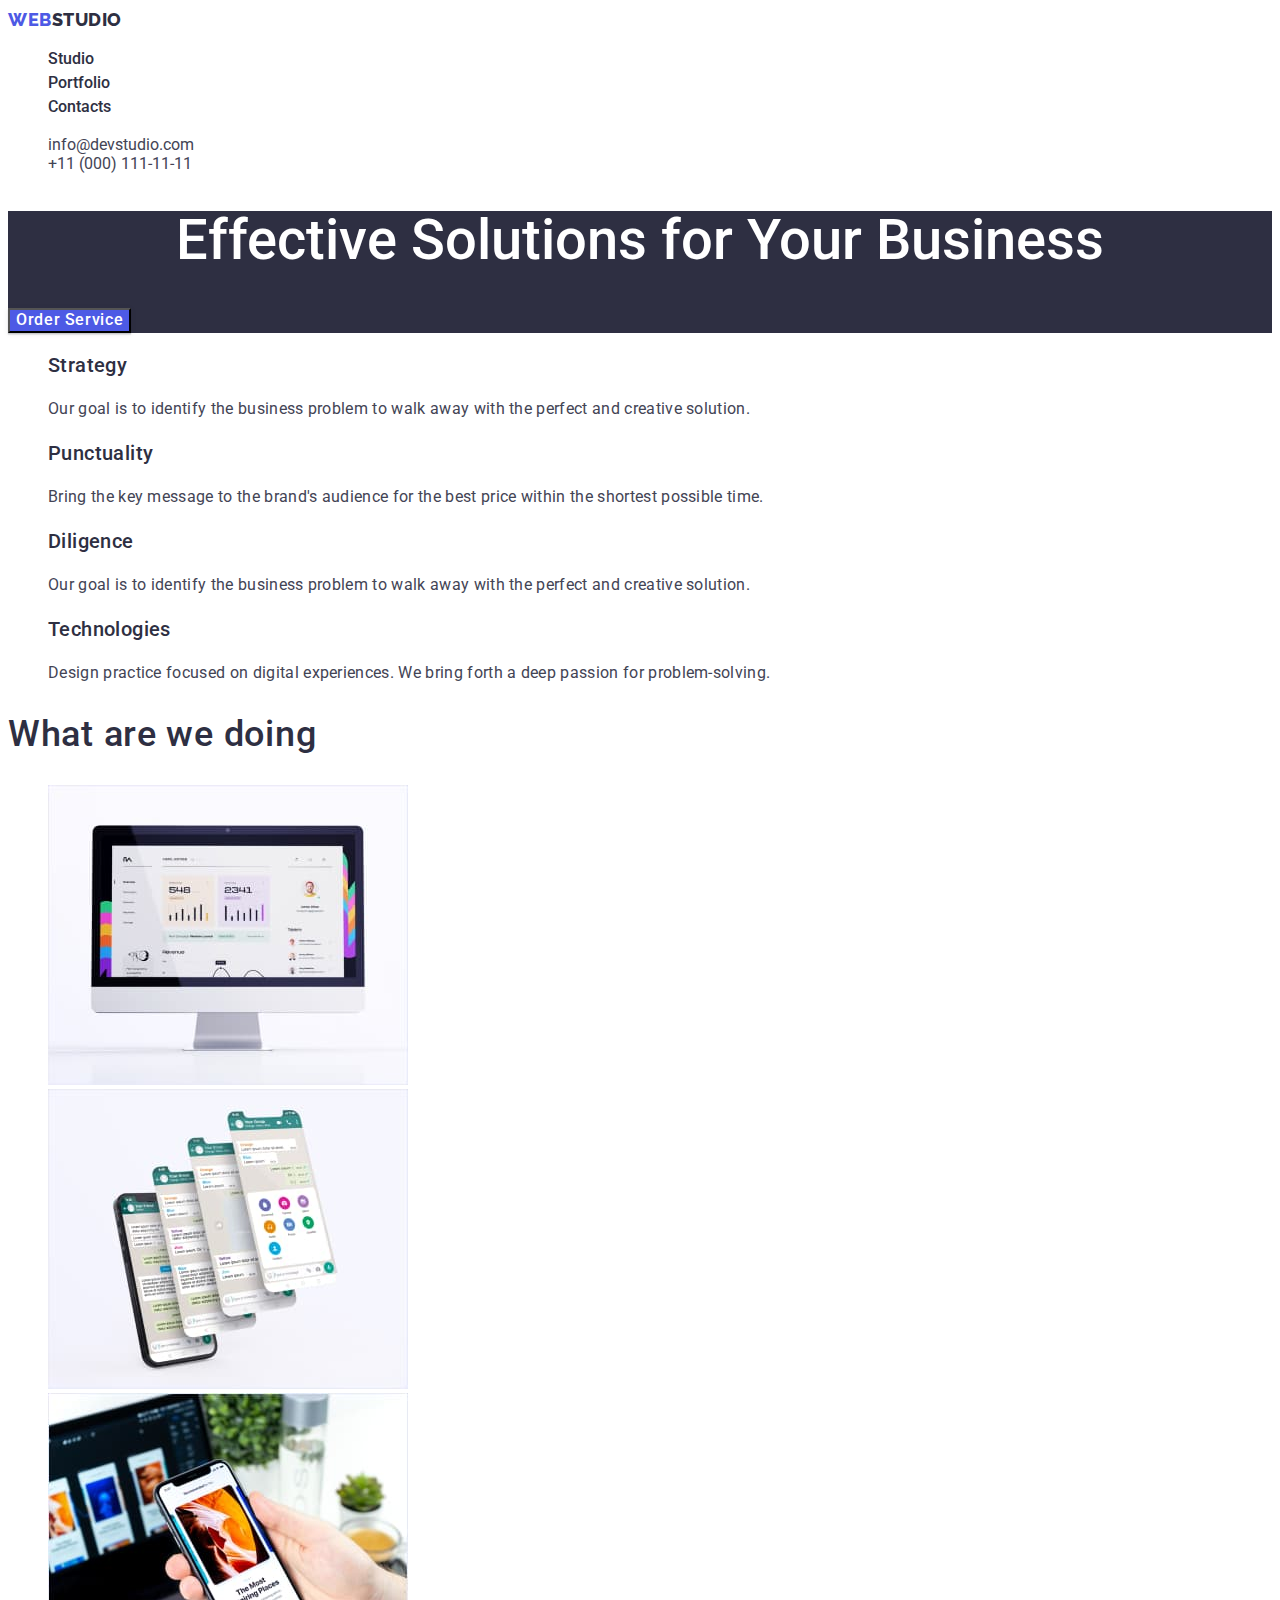
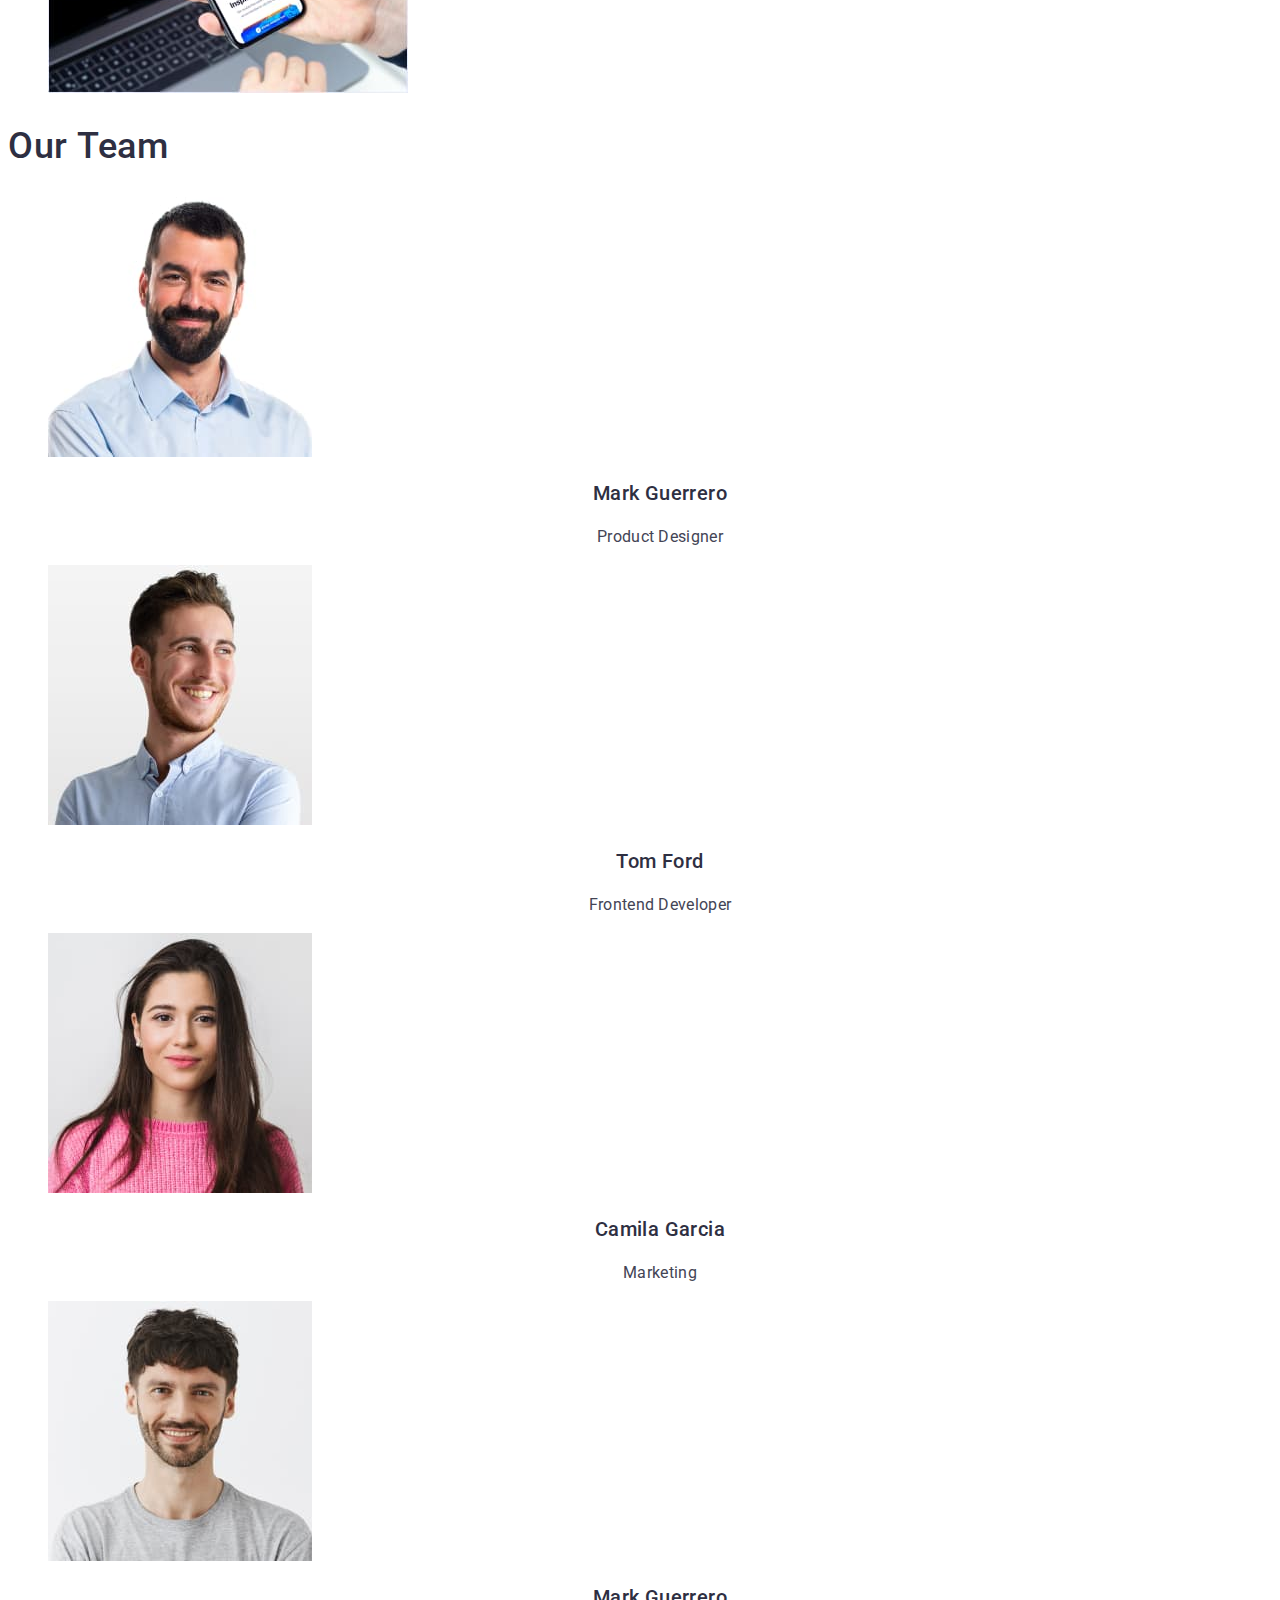
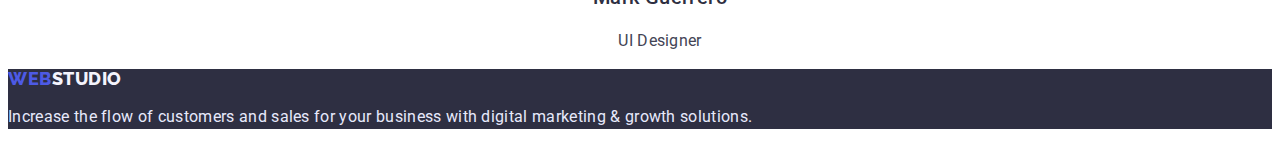
<file: index.html>
<!DOCTYPE html>
<html lang="en">
<head>
    <meta charset="UTF-8">
    <meta http-equiv="X-UA-Compatible" content="IE=edge">
    <meta name="viewport" content="width=device-width, initial-scale=1.0">
    <title>WEBSTUDIO</title>
    <link rel="stylesheet" href="./css/styles.css">
    <link rel="preconnect" href="https://fonts.googleapis.com">
    <link rel="preconnect" href="https://fonts.googleapis.com"><link rel="preconnect" href="https://fonts.gstatic.com" crossorigin><link href="https://fonts.googleapis.com/css2?family=Raleway:wght@800&family=Roboto:wght@400;500;700&display=swap" rel="stylesheet">
</head>
<body>
    <header>
        <nav >
            <a href="" class="navigation-link"><span class="accent">WEB</span>STUDIO</a>
            <ul >
                <li ><a href="" class="navigation">Studio</a></li>
                <li > <a href="./portfolio.html" class="navigation">Portfolio</a></li>
                <li ><a href="" class="navigation">Contacts</a></li>
            </ul>
        </nav>
        <ul class="mail" >
           <li><a href="mailto:info@devstudio.com" class="mail-link">info@devstudio.com</a></li>
           <li><a href="tel:+11(000)111-11-11" class="mail-link">+11 (000) 111-11-11</a></li> 
        </ul>
    </header>
    <main>
        <section class="primary">
            <h1 class="primary-tittle">Effective Solutions for Your Business</h1>
            <button type="button" class="primary-btn">Order Service</button>
        </section>
        <section>
            <h2 hidden>Quality</h2>
           <ul class="abilities">
            <li>
                <h3 class="abilities-tittle">Strategy</h3>
                <p class="abilities-text">Our goal is to identify the business
                    problem to walk away with the perfect and creative solution. </p>
            </li>
            <li>
                <h3 class="abilities-tittle">Punctuality</h3>
                <p class="abilities-text">Bring the key message to the brand's audience for the best price within the shortest possible time. </p>
            </li>
            <li>
                <h3 class="abilities-tittle">Diligence</h3>
                <p class="abilities-text">Our goal is to identify the business
                    problem to walk away with the perfect and creative solution. </p>
            </li>
            <li>
                <h3 class="abilities-tittle">Technologies</h3>
                <p class="abilities-text">Design practice focused on digital experiences. We bring forth a deep passion for problem-solving. </p>
            </li>
           </ul>
        </section>
        <section>
            <h2 class="tittle">What are we doing</h2>
            <ul class="list">
                <li> <img src="./images/img.jpg" alt="computer"  width="360" height="300" > </li>
                <li> <img src="./images/img1.jpg" alt="phone"    width="360" height="300" > </li>
                <li> <img src="./images/img2.jpg" alt="devices"  width="360" height="300" > </li>
            </ul>
        </section>
        <section>
            <h2 class="tittle">Our Team </h2>
            <ul class="list". >
                <li><img src="./images/img3.jpg" alt="Photo by Mark Guerrero" width="264" height="260">
                <h3 class="list-tittle">Mark Guerrero</h3> <p class="list-text">Product Designer</p></li>
                <li><img src="./images/img4.jpg" alt="Photo by Tom Ford" width="264" height="260"> 
                <h3 class="list-tittle">Tom Ford</h3> <p class="list-text">Frontend Developer</p></li>
                <li><img src="./images/img5.jpg" alt="Photo by Camila Garcia" width="264" height="260">
                <h3 class="list-tittle">Camila Garcia</h3> <p class="list-text">Marketing</p></li>
                <li><img src="./images/img6.jpg" alt="Photo by Mark Guerrero" width="264" height="260">
                <h3 class="list-tittle">Mark Guerrero</h3> <p class="list-text">UI Designer</p></li>
            </ul>
        </section>
    </main>
    <footer class="end">
        <a href="" class="logo"><span class="accent-footer">WEB</span>STUDIO</a>
        <p class="text">Increase the flow of customers and sales for your business with digital marketing & growth solutions.</p>
    </footer>
</body>
</html>
</file>
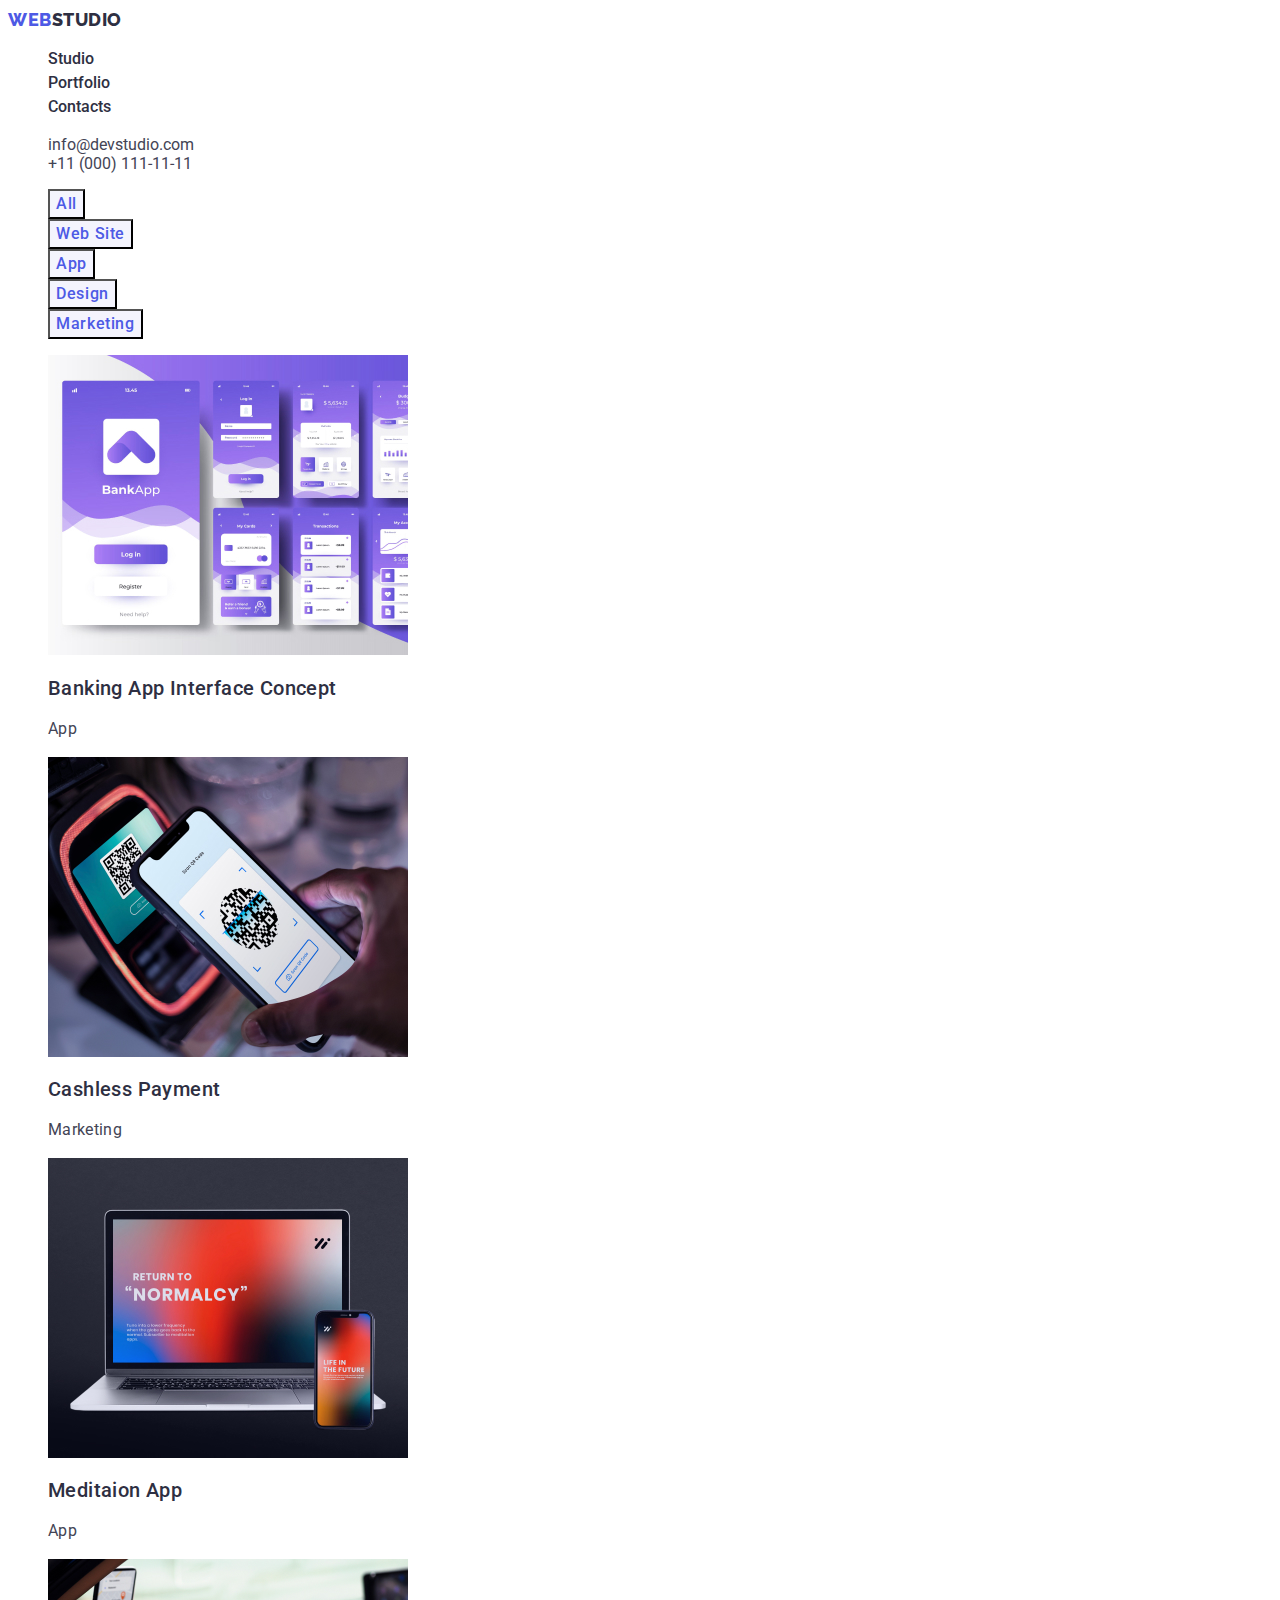
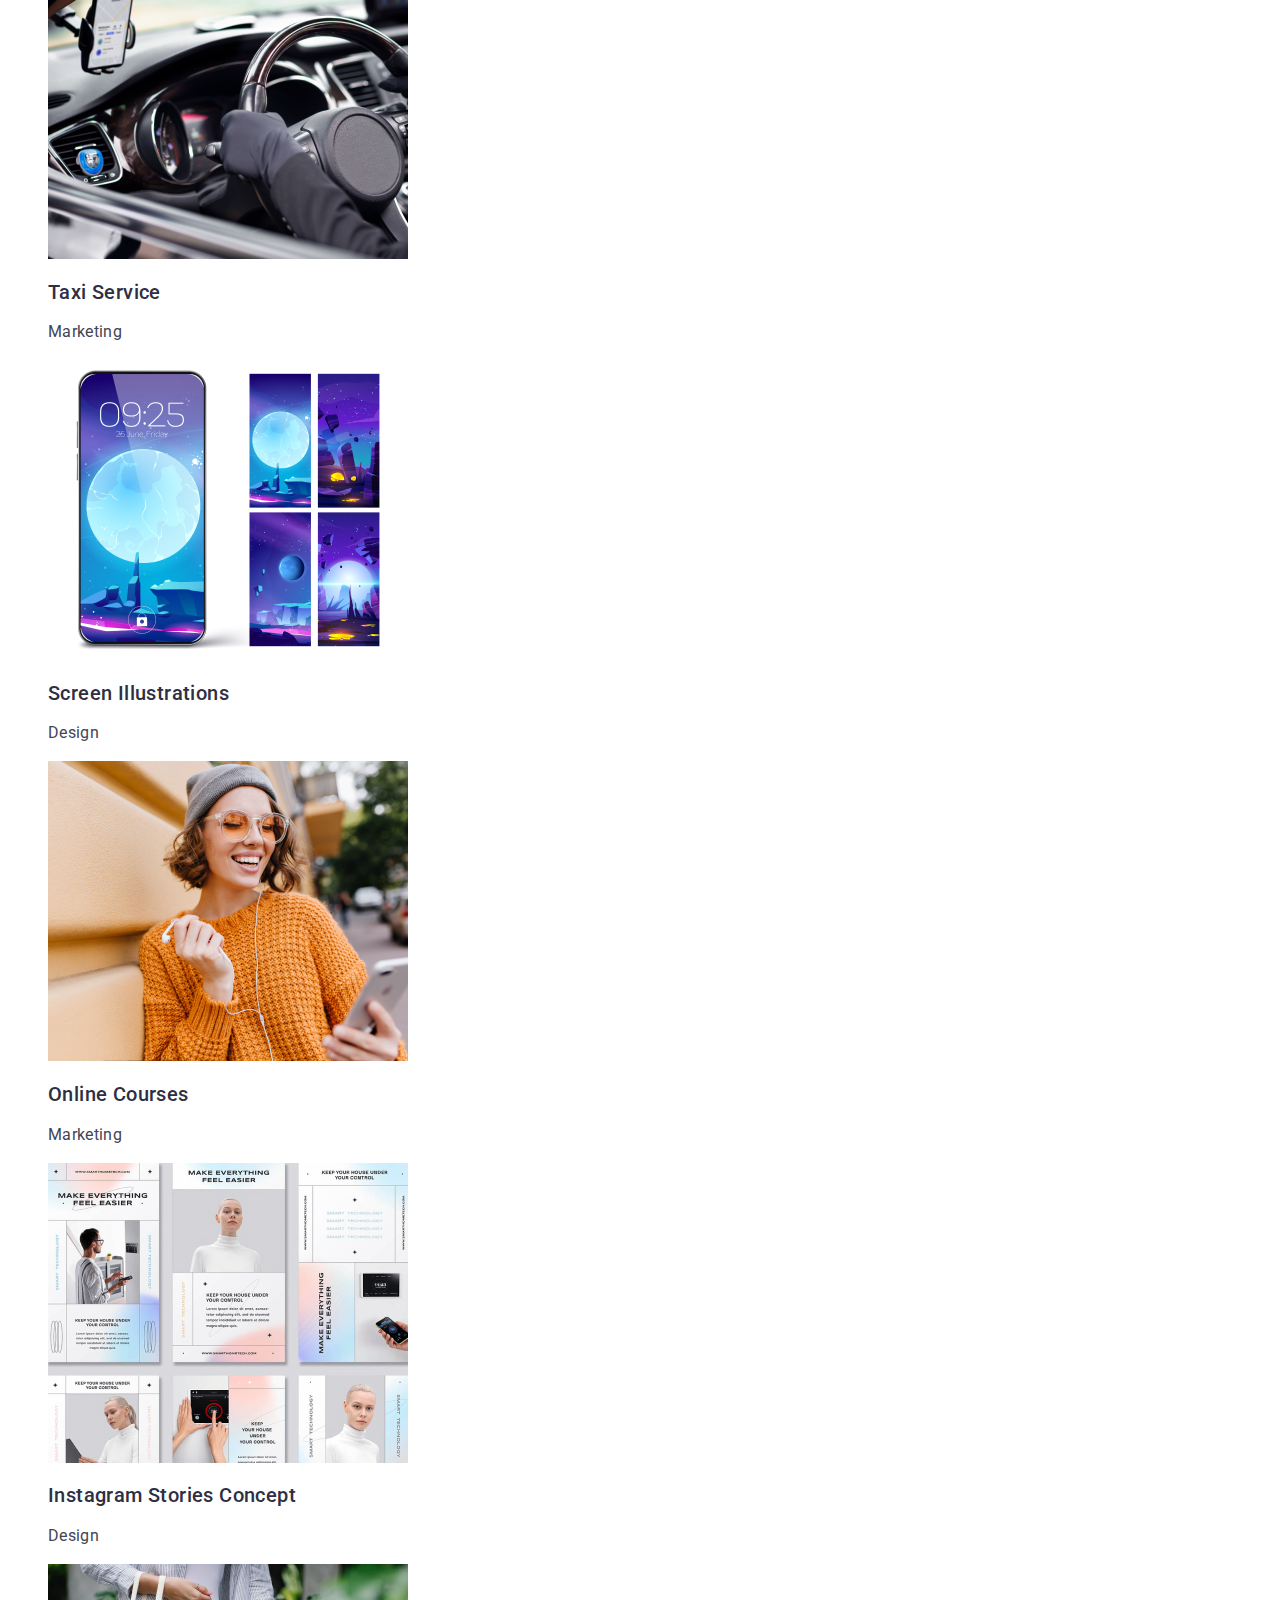
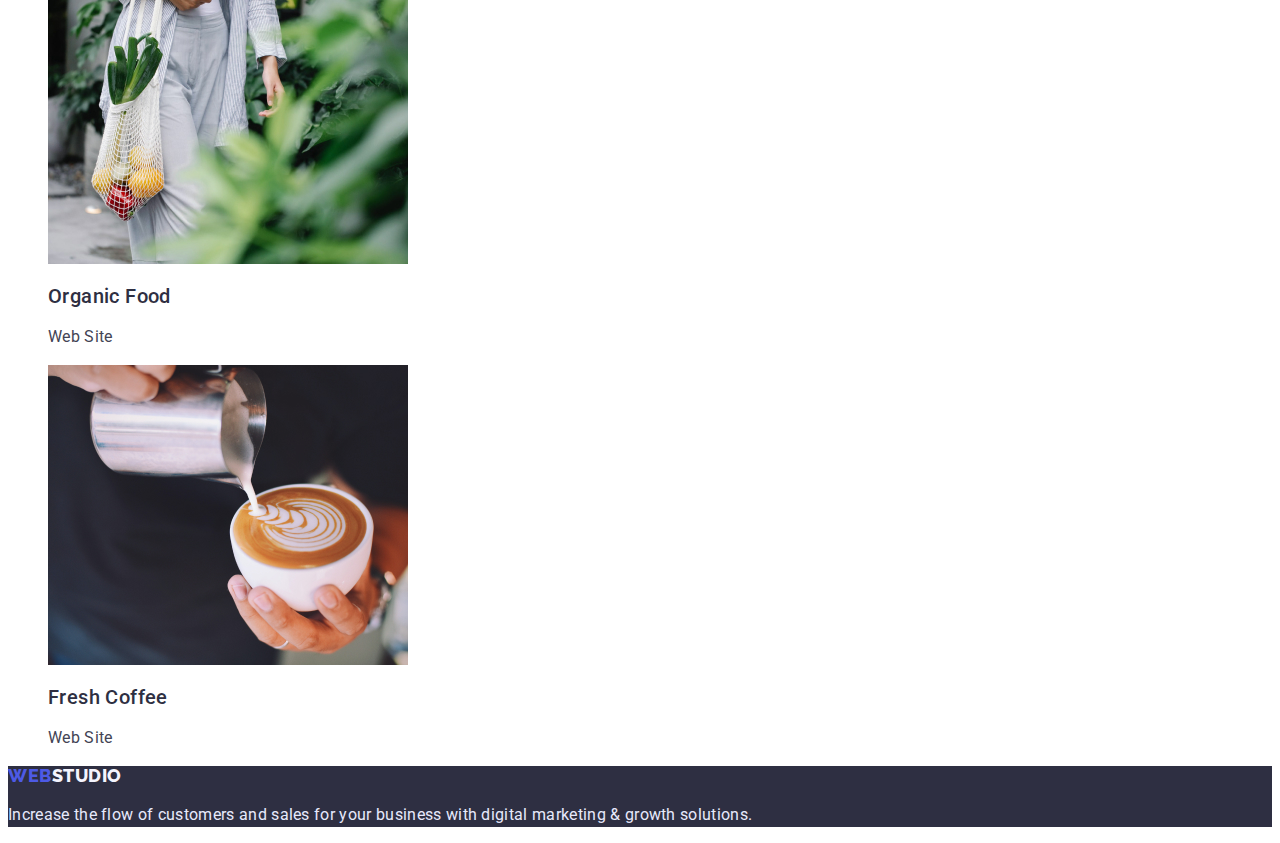
<file: portfolio.html>
<!DOCTYPE html>
<html lang="en">
<head>
    <meta charset="UTF-8">
    <meta http-equiv="X-UA-Compatible" content="IE=edge">
    <meta name="viewport" content="width=device-width, initial-scale=1.0">
    <title>Portfolio</title>
    <link rel="stylesheet" href="./css/styles.css">
    <link rel="preconnect" href="https://fonts.googleapis.com"><link rel="preconnect" href="https://fonts.gstatic.com" crossorigin><link href="https://fonts.googleapis.com/css2?family=Raleway:wght@800&family=Roboto:wght@400;500;700&display=swap" rel="stylesheet">
</head>
<body>
    <header>
        <nav >
            <a href="" class="navigation-link"><span class="accent">WEB</span>STUDIO</a>
            <ul >
                <li ><a href="" class="navigation">Studio</a></li>
                <li > <a href="" class="navigation">Portfolio</a></li>
                <li ><a href="" class="navigation">Contacts</a></li>
            </ul>
        </nav>
        <ul class="mail" >
           <li><a href="mailto:info@devstudio.com" class="mail-link">info@devstudio.com</a></li>
           <li><a href="tel:+11(000)111-11-11" class="mail-link">+11 (000) 111-11-11</a></li> 
        </ul>
    </header>
    <main>
        <h1 hidden>Portfolio</h1>
            <ul class="list-btn">
                <li ><button type="button" class="btn"> All </button></li>
                <li ><button type="button" class="btn"> Web Site </button></li>
                <li ><button type="button" class="btn"> App </button></li>
                <li ><button type="button" class="btn"> Design </button></li>
                <li ><button type="button" class="btn"> Marketing </button></li>
            </ul>
            <ul>
                <li> <a href="" class="link"><img src="./images/banking.jpg" alt="Banking App" width="360" height="300">
                    <h2 class="list-header">Banking App Interface Concept</h2>
                    <p class="list-paragraph">App</p></a>
                </li>
                <li> <a href="" class="link"><img src="./images/phone.jpg" alt="Cashless" width="360" height="300">
                    <h2 class="list-header">Cashless Payment</h2>
                    <p class="list-paragraph">Marketing</p></a>
                </li>
                <li> <a href="" class="link"><img src="./images/medition.jpg" alt="Meditaion App" width="360" height="300"> <h2 class="list-header">Meditaion App</h2>
                    <p class="list-paragraph">App</p></a>
                </li>
               
                <li> <a href="" class="link"><img src="./images/taxi.jpg" alt="Taxi Service" width="360" height="300"><h2 class="list-header">Taxi Service</h2>
                    <p class="list-paragraph">Marketing</p></a>
                </li>
                
                <li> <a href="" class="link"><img src="./images/screen.jpg" alt="Screen Illustrations" width="360" height="300"><h2 class="list-header">Screen Illustrations</h2>
                    <p class="list-paragraph">Design</p></a></li>
                
                <li> <a href="" class="link"><img src="./images/girl.jpg" alt="Online Courses" width="360" height="300"><h2 class="list-header">Online Courses</h2>
                    <p class="list-paragraph">Marketing</p></a></li>
                
                <li> <a href="" class="link"><img src="./images/insta.jpg" alt="Instagram" width="360" height="300"><h2 class="list-header">Instagram Stories Concept</h2>
                    <p class="list-paragraph">Design</p></a>
                </li>
                
                <li> <a href="" class="link"><img src="./images/food.jpg" alt="Organic Food" width="360" height="300">
                    <h2 class="list-header">Organic Food</h2>
                    <p class="list-paragraph">Web Site</p></a>
                </li>
                
                <li> <a href="" class="link"><img src="./images/coffe.jpg" alt="Coffee" width="360" height="300">
                
                    <h2 class="list-header">Fresh Coffee</h2> <p class="list-paragraph">Web Site</p> </a></li>
            </ul>
    </main>
    <footer class="end">
        <a href="" class="logo"><span class="accent-footer">WEB</span>STUDIO</a>
        <p class="text">Increase the flow of customers and sales for your business with digital marketing & growth solutions.</p>
    </footer>
</body>
</html>
</file>
<file: css/styles.css>
:root{
    --background-color:#FFFFFF;
    --primary-color: #2E2F42;
    --secondary-color:#434455;
    --brand-color:#4D5AE5;
    --subtle-text:#8E8F99;
    --accent-color:#E7E9FC;
    --light-color:#F4F4FD;
}



body{
    font-family: 'Roboto', sans-serif;
background-color: var(--background-color);
color: var(--primary-color);

}
li{
    list-style: none;
}
/* header */
.navigation{
font-weight: 500;
font-size: 16px;
line-height: 1.5;
color: var(--primary-color);
text-decoration: none;
}
.navigation:hover, .navigation:focus{
    color: var(--brand-color);
}
.navigation-link{
    font-family: 'Raleway';
    font-weight: 800;
    font-size: 18px;
    line-height: 1.3;
    color: var(--primary-color);
    text-decoration: none;
    letter-spacing: 0.03em;
}
.accent{
    font-family: 'Raleway';
    font-weight: 800;
    font-size: 18px;
    line-height: 1.3;
    color:var(--brand-color);
    letter-spacing: 0.03em;
}
.mail-link{
font-size: 16px;
line-height: 1.5px;
color: var(--secondary-color);
text-decoration: none;
}
.mail-link:hover, .mail-link:focus{
    color: var(--brand-color);
}
/* main */
.primary{
    background-color: var(--primary-color);
}
.primary>.primary-tittle{
    color: var(--background-color);
    font-weight: 500;
font-size: 56px;
line-height: 1.07;
text-align: center;
}
.primary-btn{
    color: var(--background-color);
    background-color:var(--brand-color);
    letter-spacing: 0.04em;
    font-weight: 500;
font-size: 16px;
line-height: 1.18;
    cursor: pointer;
    font-family: inherit;
    box-shadow: 0px 1px 6px rgba(46, 47, 66, 0.08), 0px 1px 1px rgba(46, 47, 66, 0.16), 0px 2px 1px rgba(46, 47, 66, 0.08);
   
}
.primary-btn:hover{
    box-shadow: 0px 4px 4px rgba(0, 0, 0, 0.15);
}
.primary-btn:focus{
    background: #404BBF;
box-shadow: 0px 4px 4px rgba(0, 0, 0, 0.15);
}
.abilities-tittle{
    color: #2E2F42;
    font-weight: 500;
font-size: 20px;
line-height: 1.2;
letter-spacing: 0.02em;

}
.abilities-text{
    color:var(--secondary-color);
    font-size: 16px;
    line-height: 1.5;
    letter-spacing: 0.02em;
    
}
.tittle{
    color: var(--primary-color);
    font-weight: 500;
    font-size: 36px;
    line-height: 1.11;
    /* text-align: center; */
    letter-spacing: 0.02em;
}
.list-tittle{
    color: var(--primary-color);
    font-weight: 500;
font-size: 20px;
line-height: 1.2;
text-align: center;
letter-spacing: 0.02em;
}
.list-text{
    color: var(--secondary-color);
    font-size: 16px;
line-height: 1.5;
text-align: center;
letter-spacing: 0.02em;
}
/* footer */
.end{
    background-color: var(--primary-color);
}
.logo{
        color: #F4F4FD;
    font-family: 'Raleway',sans-serif;
font-weight: 800;
font-size: 18px;
line-height: 1.16;
letter-spacing: 0.03em;
text-decoration: none;
}
.accent-footer{
    color: #4D5AE5;
    font-family: 'Raleway',sans-serif;
font-weight: 800;
font-size: 18px;
line-height: 1.16;
letter-spacing: 0.03em;
}
.text{
    font-size: 16px;
line-height: 1.5;
letter-spacing: 0.02em;
color: #E7E9FC;
}
/* Portfolio */
.btn{
    color: #4D5AE5;
    background: #F4F4FD;;
    font-weight: 500;
    font-size: 16px;
    line-height: 1.5;
    text-align: center;
    letter-spacing: 0.04em;
    cursor: pointer;
    font-family: inherit;
}
.btn:hover, .btn:focus{
    background:#434455;
    color: var(--background-color);
}
.btn:active{
    background-color: var(--brand-color);
}
.list-header{
    color: var(--primary-color);
    font-weight: 500;
font-size: 20px;
line-height: 1.2;
letter-spacing: 0.02em;

}
.list-paragraph{
    color: var(--secondary-color);
    font-weight: 400;
font-size: 16px;
line-height: 1.5;
letter-spacing: 0.02em;

}
.link{
    text-decoration: none;
}
</file>
